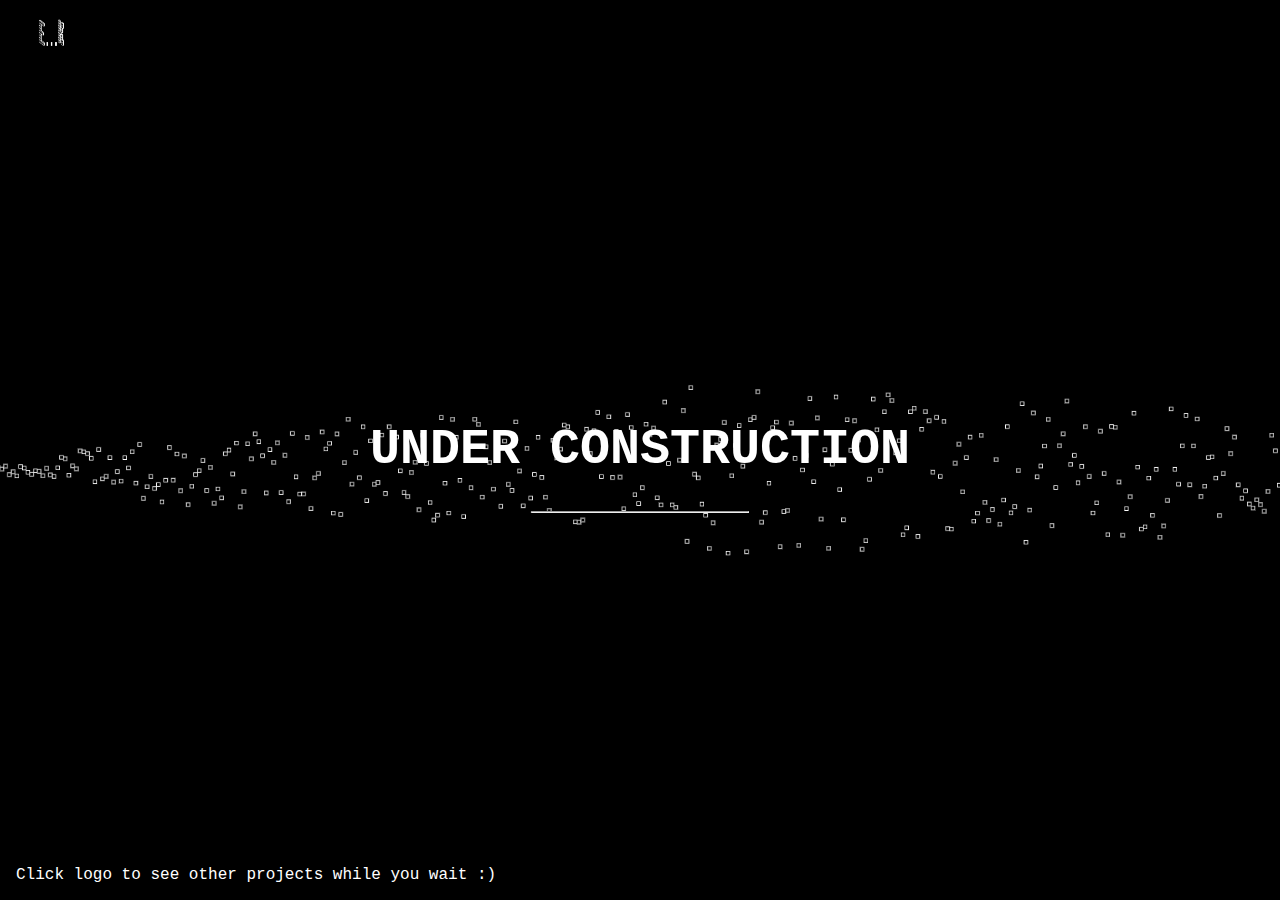
<file: index.html>
<!DOCTYPE html>
<html>
<style>
body, html {
  height: 100%;
  margin: 0;
}

.bgimg {
  background-image: url('PXLTD_bg_screenshot.png');
  height: 100%;
  background-position: center;
  background-size: cover;
  position: relative;
  color: white;
  font-family: "Courier New", Courier, monospace;
  font-size: 25px;
}

.topleft {
  position: absolute;
  top: 0;
  left: 16px;
}

.bottomleft {
  position: absolute;
  bottom: 0;
  left: 16px;
}

.middle {
  position: absolute;
  top: 50%;
  left: 50%;
  transform: translate(-50%, -50%);
  text-align: center;
}

hr {
  margin: auto;
  width: 40%;
}

img{
  height:70px;
  width:70px;
}

p{
  font-size: 1rem;
}
</style>
<body>

<div class="bgimg">
  <div class="topleft">
    <a href="https://github.com/Ewutarek"><img src="EwutarekLogo.png" alt="Logo"/></a>
  </div>
  <div class="middle">
    <h1>UNDER CONSTRUCTION</h1>
    <hr>
    
  </div>
  <div class="bottomleft">
    <p>Click logo to see other projects while you wait :)</p>
  </div>
</div>

</body>
</html>
</file>
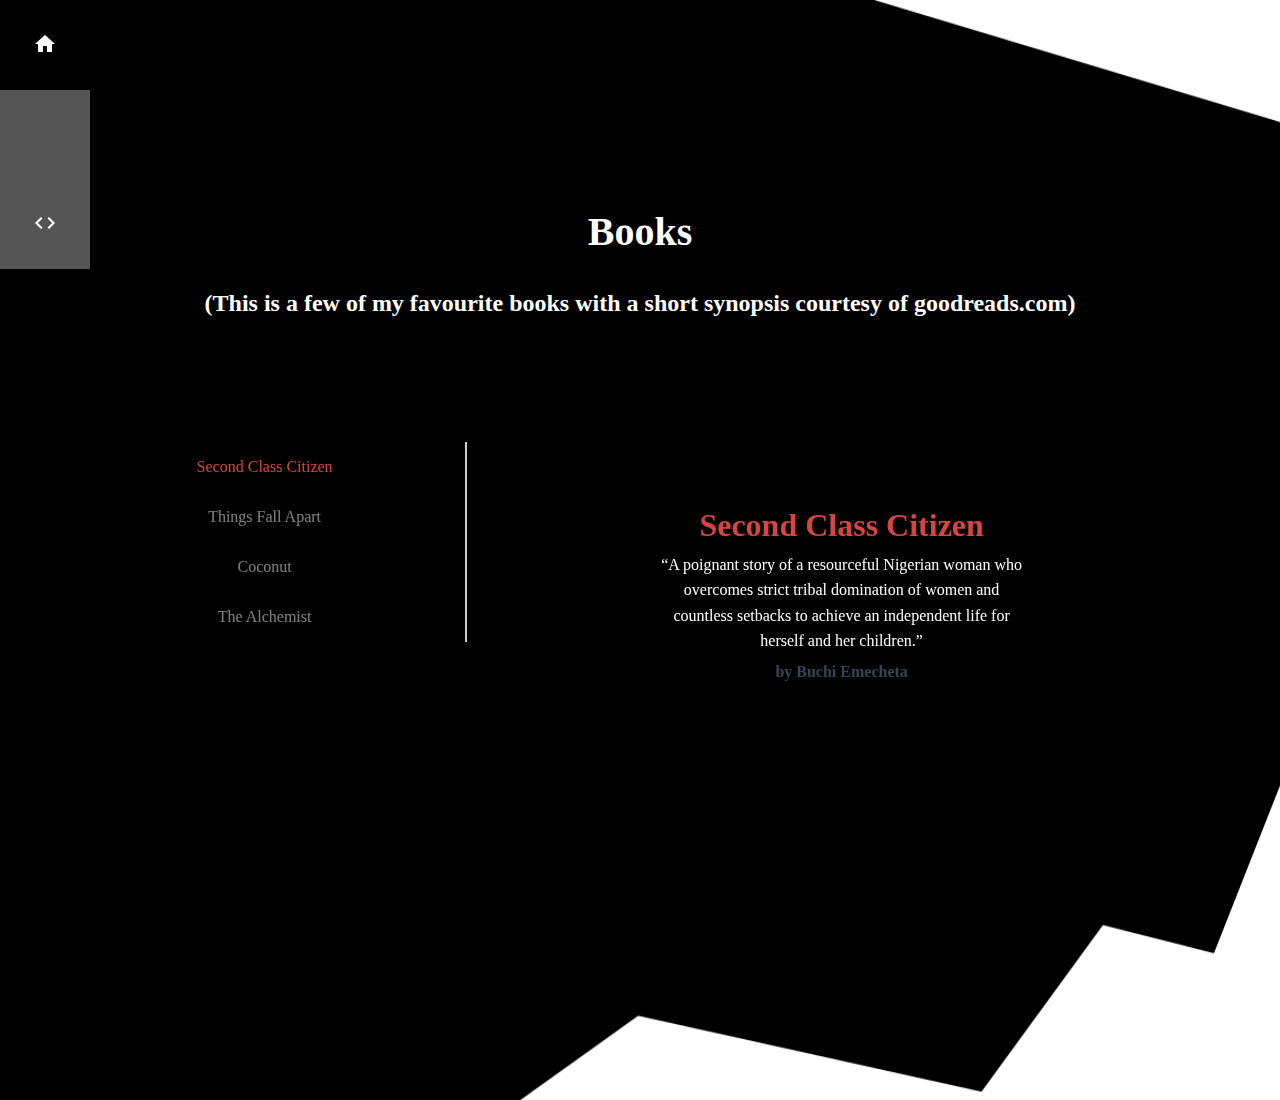
<file: books.html>
<!DOCTYPE html>
<html lang="en" dir="ltr">
<head>
  <meta name="viewport" content="width=device-width, initial-scale=1">
  <meta charset="utf-8">
  <title>Books</title>
  <link rel="stylesheet" href="styles.css">
  <link rel="stylesheet" href="https://fonts.googleapis.com/icon?family=Material+Icons">
</head>
<body class = "books_page">
    <nav class="navbar">
        <ul>
            <li><a href="index.html"><i class="material-icons">home</i></a></li>
            <li><a href="#"><i class="material-icons">sports</i></a></li>
            <li><a href="coding.html"><i class="material-icons">code</i></a></li>
          </ul>
        </nav>
  <div class="col-sm-7 mx-auto">
    <header class="section-header text-center">
      <span class="h1 d-block">
        Books
      </span>
      <h2>
        (This is a few of my favourite books with a short synopsis courtesy of goodreads.com)
      </h2>
    </header>
  </div>
  
  <div id="flex-container" class="books">
    <div id="left-zone">
      <ul class="list">
        <li class="item">
          <input type="radio" id="radio_book-1" name="basic_carousel" checked="checked" />
          <label class="label_book-1" for="radio_book-1">Second Class Citizen</label>
          <div class="content-test content_book-1">
            <span class="picto"></span>
            <h1>Second Class Citizen</h1>
            <p>
                “A poignant story of a resourceful Nigerian woman who overcomes strict tribal domination of women 
                and countless setbacks to achieve an independent life for herself and her children.”
            </p>
            <p class="bookFrom">by Buchi Emecheta</p>
          </div>
        </li>
        <li class="item">
          <input type="radio" id="radio_book-2" name="basic_carousel" />
          <label class="label_book-2" for="radio_book-2">Things Fall Apart</label>
          <div class="content-test content_book-2">
            <span class="picto"></span>
            <h1>Things Fall Apart</h1>
            <p>
                “A simple story of a "strong man" whose life is dominated by fear and anger, 
                Things Fall Apart is written with remarkable economy and subtle irony. Uniquely and richly African,
                at the same time it reveals Achebe's keen awareness of the human qualities common to men of all
                times and places.”
            </p>
            <p class="bookFrom">by Chinua Achebe </p>
            <br>
          </div>
        </li>
        <li class="item">
          <input type="radio" id="radio_book-3" name="basic_carousel" />
          <label class="label_book-3" for="radio_book-3">Coconut</label>
          <div class="content-test content_book-3">
            <span class="picto"></span>
            <h1>Coconut</h1>
            <p>
                “Debut novel about growing up black in white suburbs, where the cost of fitting in can be your 
                very identity. Redefining what it means to be young, black and beautiful in the the New South 
                Africa.”
            </p>
            <p class="bookFrom">by Kopano Matlwa</p>
          </div>
        </li>
        <li class="item">
          <input type="radio" id="radio_book-4" name="basic_carousel" />
          <label class="label_book-4" for="radio_book-4">The Alchemist</label>
          <div class="content-test content_book-4">
            <span class="picto"></span>
            <h1>The Alchemist</h1>
            <p> 
                the mystical story of Santiago, an Andalusian shepherd boy who yearns to travel in search of a 
                worldly treasure. His quest will lead him to riches far different, and far more satisfying,
                listening to our hearts, of recognizing opportunity and learning to read the omens strewn 
                along life's path, and, most importantly, to follow our dreams.
            </p>
            <p class="bookFrom">by Paulo Coelho</p>
            <br>
          </div>
        </li>
      </ul>
    </div>
    <div id="right-zone"></div>
  </div>
</body>

</html>
</file>
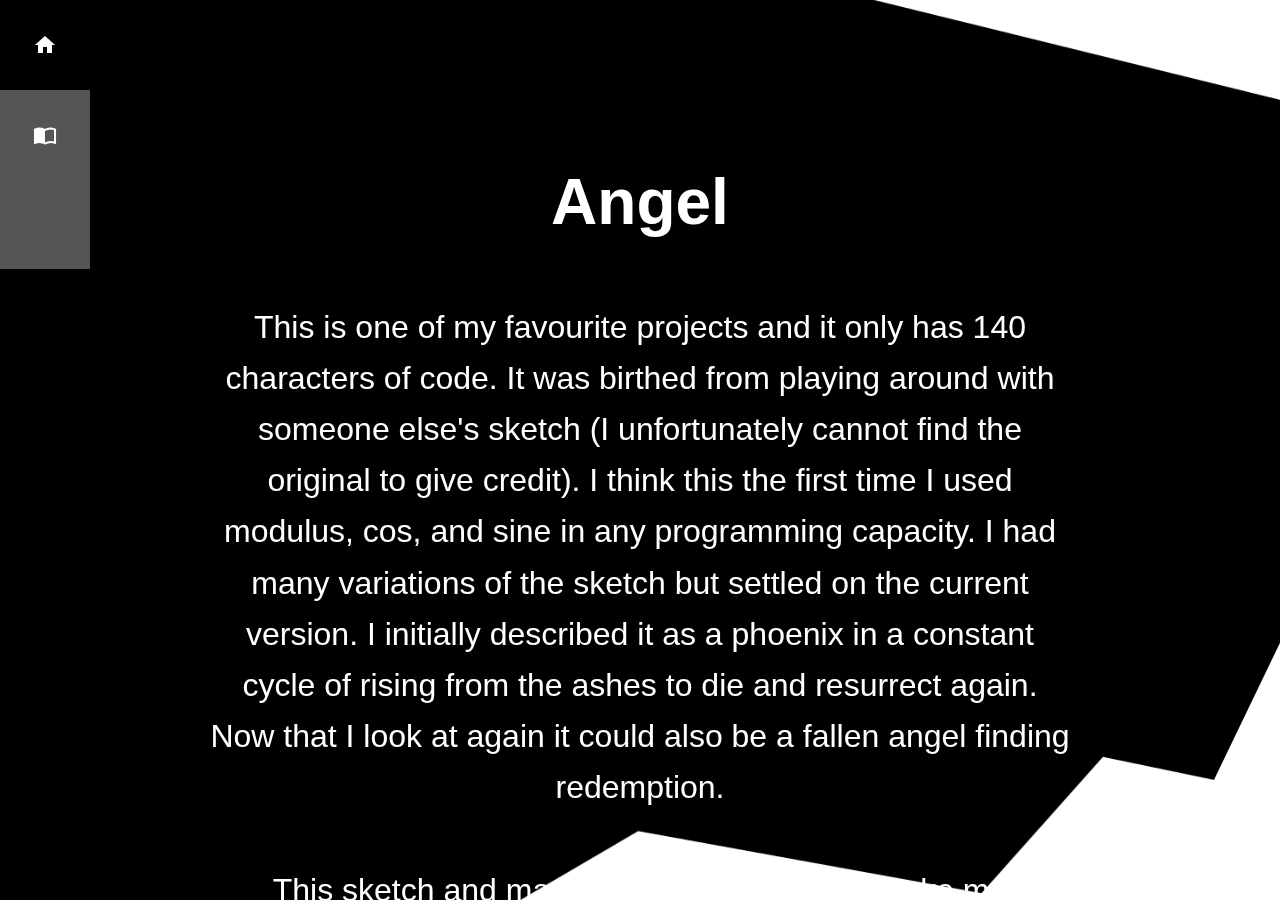
<file: coding.html>
<!DOCTYPE html>
<html>
<head>
<title>Coding</title>
<meta name="viewport" content="width=device-width, initial-scale=1.0">
<link rel="stylesheet" href="styles.css">
<link rel="stylesheet" href="https://fonts.googleapis.com/icon?family=Material+Icons">
<script src="//toolness.github.io/p5.js-widget/p5-widget.js"></script>

</head>
<body>


    <nav class="navbar">
        <ul>
            <li><a href="index.html"><i class="material-icons">home</i></a></li>
            <li><a href="books.html"><i class="material-icons">import_contacts</i></a></li>
            <li><a href="#"><i class="material-icons">sports</i></a></li>
          </ul>
     </nav>
     
     

     <div class="container">
        <section id="angel_desc">
            <h1>Angel</h1>
                <div class="flip-box">
                    <div class="flip-box-inner">
                        <div class="flip-box-front">
                        <p class="lead" style="font-size:xx-large;padding:5%;">
                            This is one of my favourite projects and it only has 140 characters of code. It was birthed from playing 
                            around with someone else's sketch (I unfortunately cannot find the original to give credit).
                            I think this the first time I used modulus, cos, and sine in any programming capacity.
                            I had many variations of the sketch but settled on the current version.
                            I initially described it as a phoenix in a constant cycle of rising from the ashes to 
                            die and resurrect again. Now that I look at again it could also be a fallen angel finding redemption.

                            <br>
                            <br>
                            This sketch and many others I have made make me appreciate the versatility of programming. It is not about 
                            always "hacking" and Facebook, Google and other imagery associated with programming. 
                            It can also be art and music and other field where programming seems the least likely to occur.
                            <br>
                            <br>
                            <em>
                                (Hover your mouse over this text block to see the results behind and play around with
                                 the code.)
                            </em>  
                        </p>
                        </div>
                        <div class="flip-box-back">
                         <script type ="text/p5" src="Angel/sketch.js" 
                         data-autoplay data-preview-width="512" data-height="700">
                         </script>
                        </div>
                    </div>
                </div>
          </section>
         
         
         <section id="noise_desc">
            <h1>Noise</h1>
            <div class="flip-box">
                <div class="flip-box-inner">
                    <div class="flip-box-front">
                        <p class="lead" style="font-size:xx-large;padding:5%;">
                           
                            This sketch was a bit of a doozy because I was working with the z-axis and a moving terrain.
                            I do not think I knew what I was doing 70% of the time and I had to challenge myself to 
                            understand the source material to make sound decisions about changes.   
                            <br>
                            <br>
                            Another adapted sketch
                            <br>
                            <em>
                                (Hover your mouse over this text block to see the results behind. 
                                This one is not embedded unfortunatley but you can still enjoy it)
                            </em>  
                        </p>
                    </div>
                    <div class="flip-box-back">
                    <iframe src="3d_terrain\3d_terrain.html" width="30%" height="75%" style="border: none;padding-top: 5%;">
                    </iframe>
                    </div>
                </div>
            </div>
         </section>
         
       

          <section id="roboArm_desc">
            <h1>Robotic Arm</h1>
            <div class="flip-box">
                <div class="flip-box-inner">
                    <div class="flip-box-front">
                        <p class="lead" style="font-size:xx-large;padding:5%;">
                            This was a fun sketch. There were instructions on how to complete this, but it was not easy.
                            There was a lot of measuring and forgetting (then quickly remembering) how computer co-ordinates
                            are horrible. Crying, I might have shed a tear or two during and upon completion
                            <br>
                            <br>
                            <em>
                                P.S this embedded result is a bit wonky in the display. Check out the home page to see the proper result
                            </em>  
                            <br>
                            <br>
                            <em>
                                (Hover your mouse over this text block to see the results behind and play around
                                 with the code.)
                            </em>  
                        </p>
                    </div>
                    <div class="flip-box-back">
                    <script type ="text/p5" src="roboArm_sketch.js"
                      data-autoplay data-preview-width="512" data-height="600">
                     </script>
                    </div>
                </div>
            </div>
         </section>




     </div>
    


</body>
</html>
</file>
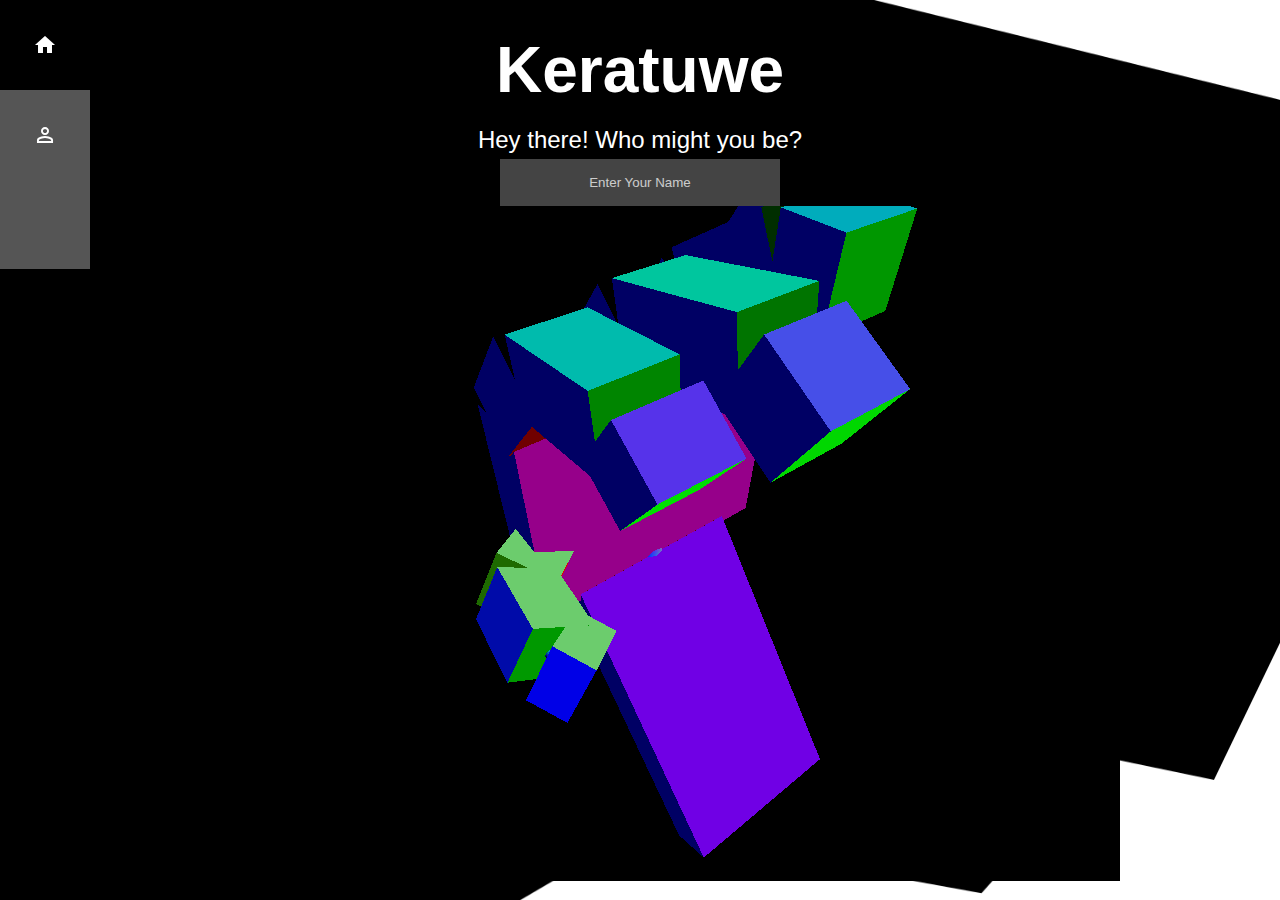
<file: index_real.html>
<!DOCTYPE html>
<html>
<head>
<title>Keratuwe</title>
<meta name="viewport" content="width=device-width, initial-scale=1.0">
<!-- p5js links -->
<script src="libraries/p5.min.js" type="text/javascript"></script>
<script src="libraries/p5.dom.js" type="text/javascript"></script>
<script src="libraries/p5.sound.js" type="text/javascript"></script>
<link rel="stylesheet" href="styles.css">
<link rel="stylesheet" href="https://fonts.googleapis.com/icon?family=Material+Icons">
<script src="myScript.js"></script>

</head>
<body>
    <div class="container">
        <nav class="navbar">
            <ul>
                <li><a href="#keratuwe"><i class="material-icons">home</i></a></li>
                <li><a href="#who-am-i"><i class="material-icons">person_outline</i></a></li>
                <li><a href="#interests"><i class="material-icons">emoji_symbols</i></a></li>
              </ul>
            </nav>

        <section id="keratuwe">
          <!-- <script src="sketch.js" type="text/javascript"></script> -->

          <h1>Keratuwe</h1> 

          <p class="lead">Hey there! Who might you be?</p>

          <button class="open-button" onclick="openForm()" id="enterNameBtn">Enter Your Name</button>
          <div class="form-popup" id="myForm">
            <form class="form-container" onsubmit= "return receiveName()">
              <h1>Enter Your Name Please</h1>
              <input type="text" placeholder="e.g. John or Johniella" id="userName" name="name"><br><br>
              <button type="submit" class="btn" onclick="formAndEnterBtn()">Submit</button>
              <button type="button" class="btn cancel" onclick="closeForm()">Close</button>
            </form>
          </div>
          <p id ="hiUser" class = "lead" style="font-weight: 700;"></p>
          <iframe id ="roboArm" src="roboArm.html" width="400px" height="400px"></iframe>
          
        </section>

        <section id="who-am-i">
            <h1>Who Am I</h1>
            <p class="lead">I am an aspiring software engineer based in the UK and this site is just a glimpse into 
              who I am. I have had an interest in programming since high school and my first language/dev tool was 
              the Delphi IDE(yeah…I know).<br>Since then I have had burning passion for programming and am mostly 
              inclined towards games programming, though I am interested in other fields where programming can be applied too!
            </p>
              <iframe id ="lsystem" src="\lsystem_assignment3\lSystem.html" width="500px" height="500px"></iframe>
              <p class="lead"> To restart the sketch: Right click on the drawing then press 'R' </p>
           <i class="arrow down"></i>
        </section>

        <section id="interests">
            <h1>Interests</h1>
            <p class="lead">Take a lookt at some of my interests</p>
            
         
            <div class="carousel-container">
                <a href="books.html">
                    <div class="card">
                        <h3 class="title">Books</h3>
                        <div class="bar">
                            <div class="emptybar"></div>
                            <div class="filledbar"></div>
                        </div>
                        <div class="circle">
                        <img src="99.gif" alt="flipping book"/>
                        </div>
                    </div>
                </a>
              
              
                <div class="card">
                    <h3 class="title">Sports</h3>
                    <div class="bar">
                      <div class="emptybar"></div>
                      <div class="filledbar"></div>
                    </div>
                    <div class="circle">
                      <img src="809.gif" alt="bouncing ball"/>
                    </div>
                </div>
 
            
              <a href="coding.html">
                <div class="card">
                    <h3 class="title">Coding</h3>
                    <div class="bar">
                      <div class="emptybar"></div>
                      <div class="filledbar"></div>
                    </div>
                    <div class="circle">
                    <img src="777.gif" alt="Spinning laptop"/>
                    </div>
                  </div>
              </a>
             
             
            </div>
        </section>
      </div>

</body>
</html>
</file>
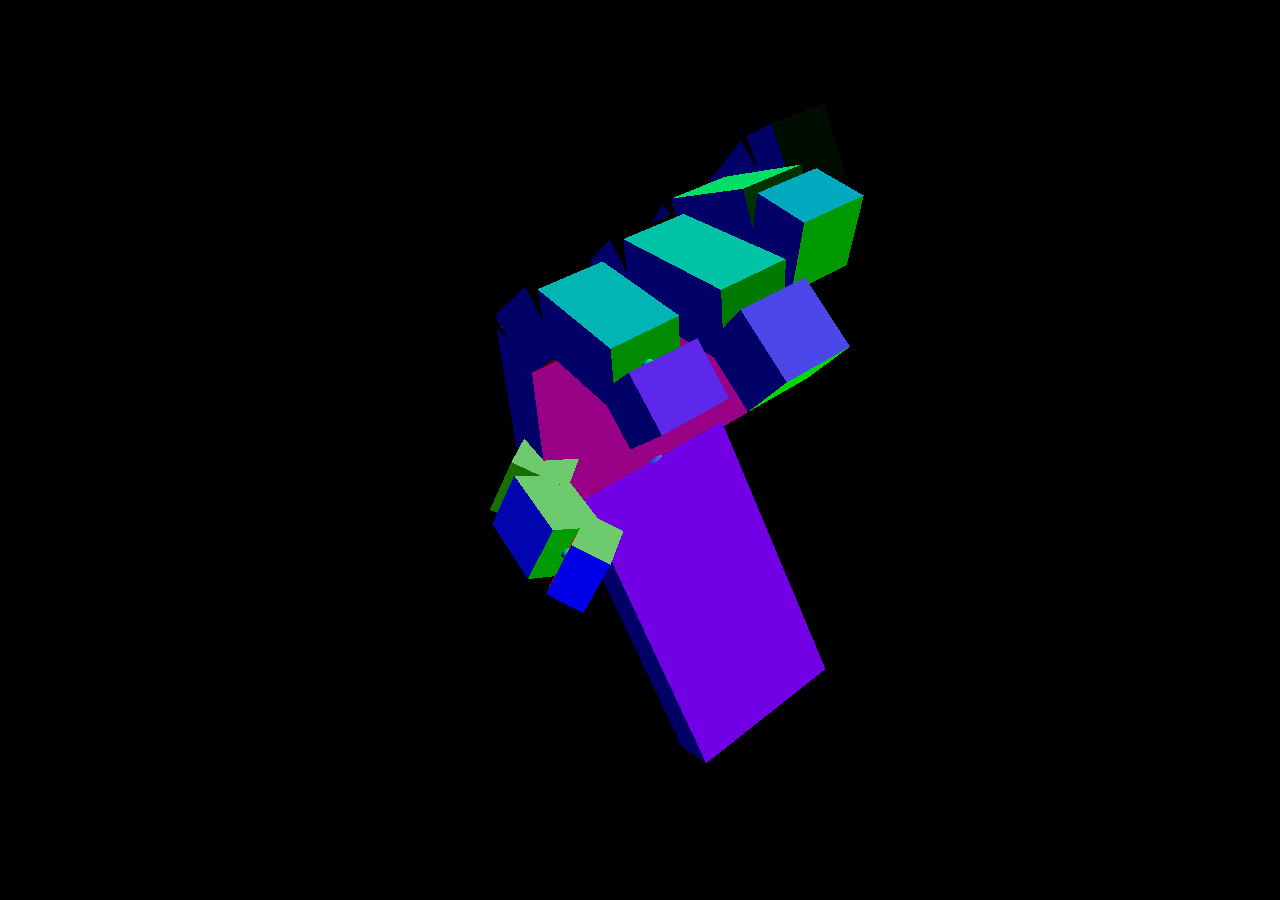
<file: roboArm.html>
<!DOCTYPE html>
<html>
  <head>
    <meta charset="UTF-8">
    <title>2D Transformation</title>
    <script src="libraries/p5.min.js" type="text/javascript"></script>

    <script src="libraries/p5.dom.js" type="text/javascript"></script>
    <script src="libraries/p5.sound.js" type="text/javascript"></script>

    <script src="roboArm_sketch.js" type="text/javascript"></script>

    <style> body {padding: 0; margin: 0;} canvas {vertical-align: top;} </style>
  </head>
  <body>
  </body>
</html>
</file>
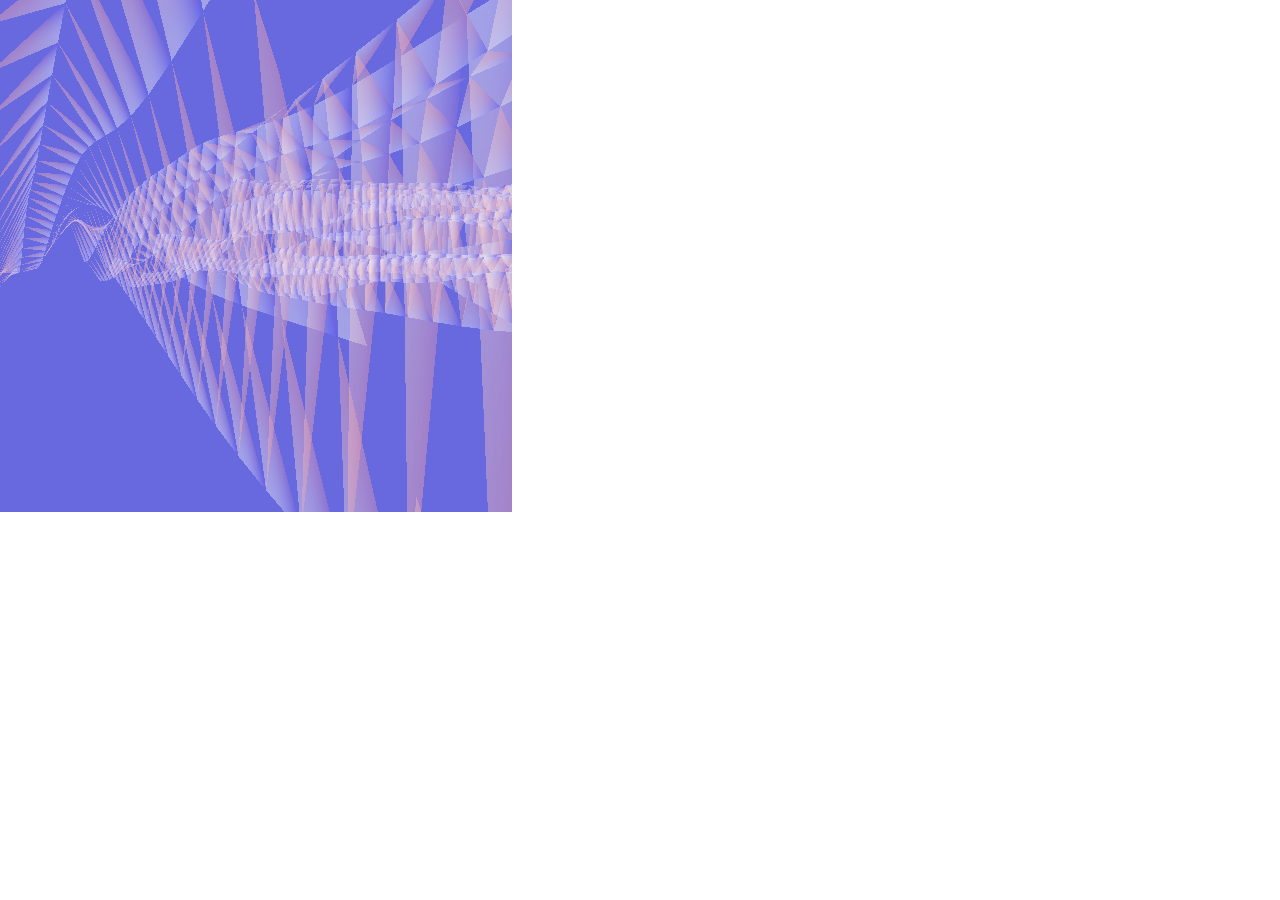
<file: 3d_terrain/3d_terrain.html>
<!DOCTYPE html>
<html>
  <head>
    <meta charset="UTF-8">
    <title>3D_Terrain</title>
    <script src="libraries/p5.js" type="text/javascript"></script>

    <script src="libraries/p5.dom.js" type="text/javascript"></script>
    <script src="libraries/p5.sound.js" type="text/javascript"></script>

    <script src="sketch.js" type="text/javascript"></script>

    <style> body {padding: 0; margin: 0;} canvas {vertical-align: top;} </style>
  </head>
  <body>
  </body>
</html>
</file>
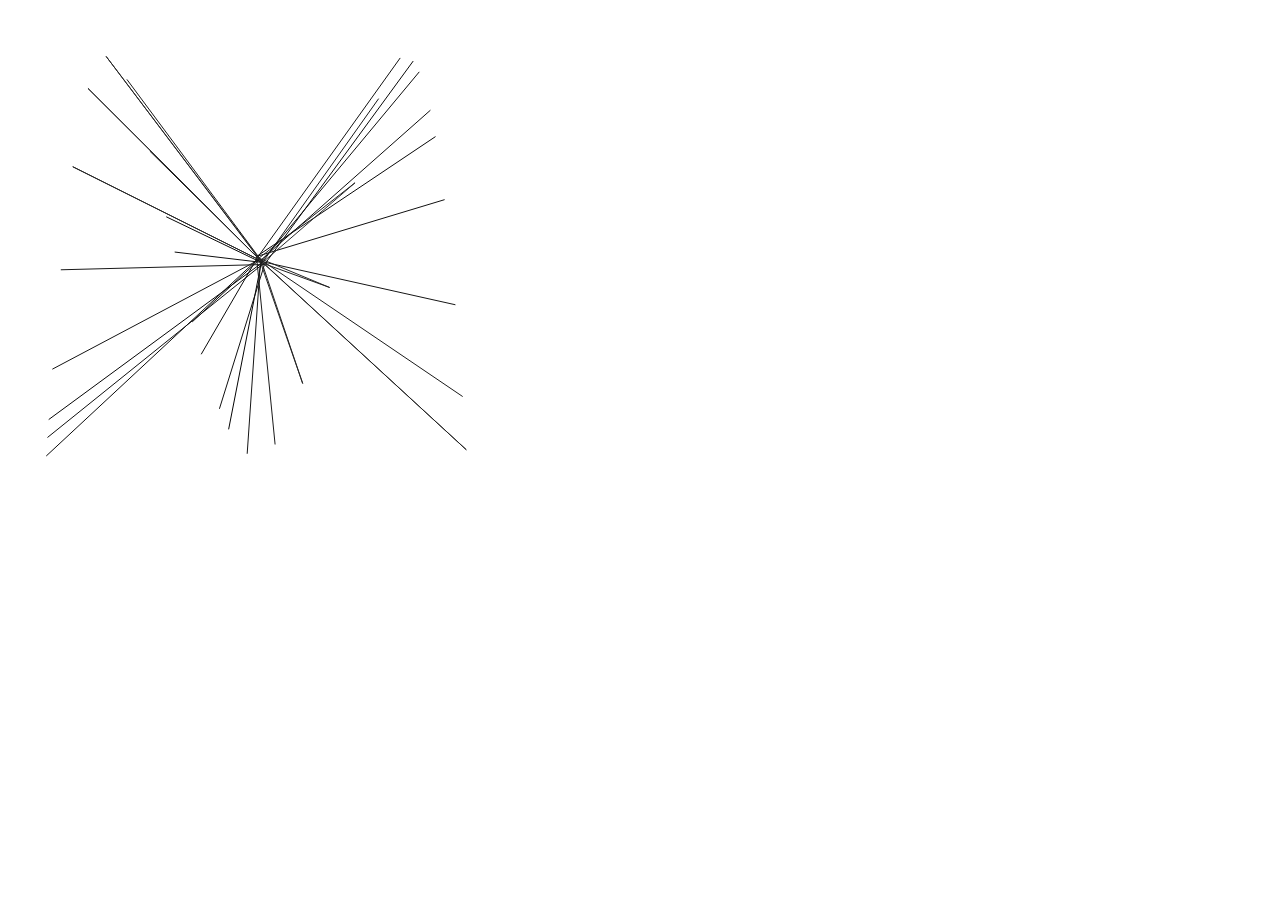
<file: Angel/angel.html>
<!DOCTYPE html>
<html>
  <head>
    <meta charset="UTF-8">
    <title>p5js Tweets</title>

    <script src="libraries/p5.js" type="text/javascript"></script>
    <script src="sketch.js" type="text/javascript"></script>

    <style> body {padding: 0; margin: 0;} canvas {vertical-align: top;} </style>
  </head>
  <body>
    <!-- Look inside sketch.js to find the tweets -->
  </body>
</html>
</file>
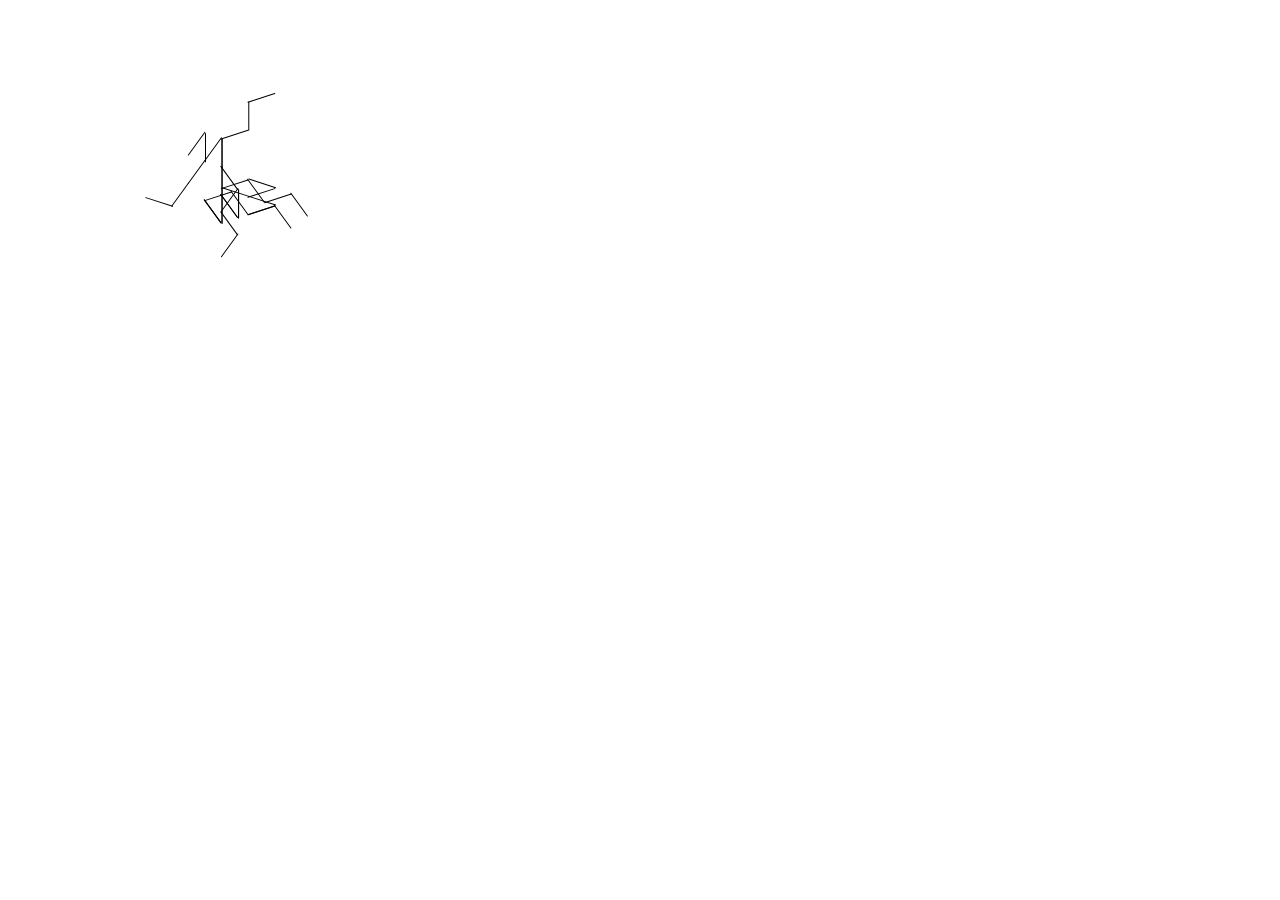
<file: lsystem_assignment3/lSystem.html>
<!DOCTYPE html><html><head>
    <script src="p5.min.js"></script>
    <script src="p5.dom.min.js"></script>
    <script src="p5.sound.min.js"></script>
    <link rel="stylesheet" type="text/css" href="style.css">
    <meta charset="utf-8">
  </head>
  <body>
    <script src="lSystem_sketch.js"></script>
  

</body></html>
</file>
<file: styles.css>
* {
    margin: 0;
    padding: 0;
  }
  
  body {
    font-family: Arial, Helvetica, sans-serif;
    /* background: #000000; */
    color: #fff;
    height: 100vh;
    line-height: 1.6;
    overflow: hidden;
    background-image: url("black_bgimg.png");
    background-size: 100% 100%;
    background-repeat: no-repeat;
  }
  p.lead{
    color:#fff;
  }
  
  .container {
    width: 100%;
    height: 100%;
    /* CSS Smooth Scroll */
    overflow-y: scroll; 
    scroll-behavior: smooth;
    scroll-snap-type: y mandatory;
  }
  
  .lead {
    font-size: 1.5rem;
  }
  /* ---------------------------------------------------------------------------------------------------------- */

  /* Navbar styling */
  /* .navbar {
    position: fixed;
    top: 0;
    z-index: 1;
    display: flex;
    width: 100%;
    height: 90px;
    font-size: 60px;
    background: rgba(0,0,0,0.7);
  }
  
  .navbar ul {
    display: flex;
    list-style: none;
    width: 100%;
    justify-content: center;
  }
  
  .navbar ul li {
    margin: 0 1rem;
    padding: 1rem;
  }
  
  .navbar ul li a {
    text-decoration: none;
    text-transform: uppercase;
    color: #f4f4f4;
  }
  
  .navbar ul li a:hover {
    color: skyblue;
  } */

  .navbar {
    width: 90px; /* Set a specific width */
    background-color: #555; /* Dark-grey background */
    position: fixed;
    top: 0;
  }
  
  .navbar a {
    display: block; /* Make the links appear below each other instead of side-by-side */
    text-align: center; /* Center-align text */
    padding: 16px; /* Add some padding */
    transition: all 0.3s ease; /* Add transition for hover effects */
    color: white; /* White text color */
    font-size: 36px; /* Increased font-size */
  }
  
  .navbar a:hover {
    background-color: #000; /* Add a hover color */
  }
  
  
  
  
  /* ---------------------------------------------------------------------------------------------------------- */

  /* Section styling */
  section {
    display: flex;
    flex-direction: column;
    align-items: center;
    justify-content: center;
    text-align: center;
    width: 100%;
    height: 100vh;
   
    /* Scroll Snap */
    scroll-snap-align: center;
  }
  section h1 {
    font-size: 4rem;
  
  }

  section#keratuwe {
    /* background-image: #000000 ; */
    background-image: url("black_bgimg.png");
    background-size: 100% 100%;
    background-repeat: no-repeat;
  }

  section#who-am-i{
    background: #fff ;
  }
  #who-am-i h1 {
    color: #000;
  }
  #who-am-i p {
    color: #000;
  }

  section#interest{
    background-image: url("black_bgimg.png");
    background-size: 100% 100%;
    background-repeat: no-repeat;
  }
  
  
  
  /* Style for navigation arrow */
    .arrow {
      border: solid white;
      border-width: 0 3px 3px 0;
      display: inline-block;
      padding: 3px;
    }
  
    .down {
      transform: rotate(45deg);
      -webkit-transform: rotate(45deg);
    }
  
  
    /* The form open button- active by default */
    .open-button {
      background-color: #555;
      color: white;
      padding: 16px 20px;
      border: none;
      cursor: pointer;
      opacity: 0.8;
      width: 280px;
    }
    
    /* The popup form - hidden by default */
    .form-popup {
      display: none;
      bottom: 0;
      border: 3px solid #888888;
      z-index: 9;
    }
    
    /* Add styles to the form container */
    .form-container {
      max-width: 300px;
      padding: 10px;
      background-color: #888888;
    }
    
    .form-container h1{
      font-size: 1rem;
      color: black;
    }
    /* Full-width input fields */
    .form-container input[type=text] {
      width: 75%;
      padding: 15px;
      margin: 5px 0 22px 0;
      border: none;
      background: #f1f1f1;
    }
    
    /* When the inputs get focus, do something */
    .form-container input[type=text]:focus-within{
      background-color: #ddd;
      outline: none;
    }
    
    /* Set a style for the submit/login button */
    .form-container .btn {
      background-color: #4CAF50;
      color: white;
      padding: 16px 20px;
      border: none;
      cursor: pointer;
      width: 100%;
      margin-bottom:10px;
      opacity: 0.8;
    }
    
    /* Add a red background color to the cancel button */
    .form-container .cancel {
      background-color: red;
    }
    
    /* Add some hover effects to buttons */
    .form-container .btn:hover, .open-button:hover {
      opacity: 1;
    }
  
    
    /*-------------------------------------------------------------------------------------------------------  */
    /* iframes Styling */
  
    iframe#roboArm{
      /* display: none; */
      border: none;
      width: 75%;
      height: 75%;
    }
  
    iframe#lsystem{
      border: none;
  
    }
  
    /* ---------------------------------------------------------------------------------------------------------- */
  
    /* 
      Interests carousel styling
      from https://codepen.io/william-goldsworthy/pen/JzVajj

    */

    .card body {
      background-color: #000;
      font-family: 'Open Sans', sans-serif;
    }
    
    .carousel-container {
      top: 60px;
      left: calc(50% - 300px);
      display: flex;
      padding-top: 50px;
    }
    
    .card {
      display: flex;
      height: 340px;
      width: 340px;
      background-color: #fff;
      box-shadow: -1rem 0 3rem #000;
      transition: 0.4s ease-out;
      position: relative;
      left: 0px;
      border-radius: 50%;
    }
    
    .card:not(:first-child) {
        margin-left: -50px;
    }
    
    .card:hover {
      transform: translateY(-20px);
      transition: 0.4s ease-out;
    }
    
    .card:hover ~ .card {
      position: relative;
      left: 50px;
      transition: 0.4s ease-out;
    }
    
    .title {
      color: black;
      font-weight: 300;
      position: absolute;
      left: 100px;
      top: 15px;
    }
    
    .bar {
      position: absolute;
      top: 100px;
      left: 20px;
      height: 5px;
      width: 150px;
    }
    
    .emptybar {
      background-color: #2e3033;
      width: 100%;
      height: 100%;
    }
    
    
    .card:hover .filledbar {
      width: 120px;
      transition: 0.4s ease-out;
    }
    
    .circle {
      position: absolute;
      top: 150px;
      left: calc(50% - 60px);
    }
    
    .stroke {
      stroke: white;
      stroke-dasharray: 360;
      stroke-dashoffset: 360;
      transition: 0.6s ease-out;
    }
    
  
    .card:hover .stroke {
      stroke-dashoffset: 100;
      transition: 0.6s ease-out;
    }
  

/* -------------------------------------------------------------------------------------------------------------- */
/*
   Books page Styling 
  from https://codepen.io/pistell/pen/BqGpvR
*/
.books_page  {

    font-family: Tahoma;
    -moz-user-select: none;
    -webkit-user-select: none;
    -ms-user-select: none;
    user-select: none;
    padding-top: 200px;
  }
  .d-block{
    color: #fff;
    font-weight: 700;
    font-size: 2.5rem;
    display: block;
    margin: 0 auto;
    text-align: center;
    padding-bottom: 20px;
  }

  h2{
    color: #fff;
    display: block;
    margin: 0 auto;
    text-align: center;
    padding-bottom: 20px;
  }
  
  /* ============= Begin Books Flexbox ============ */
  #flex-container {
    display: -webkit-box;
    display: -ms-flexbox;
    display: flex;
    -ms-flex-wrap: wrap;
    flex-wrap: wrap;
    -webkit-box-pack: center;
    -ms-flex-pack: center;
    justify-content: center;
    -webkit-box-align: center;
    -ms-flex-align: center;
    align-items: center;
    width: 90%;
    /* min-height: 400px; */
    height: 100%;
    /* max-width: 1000px; */
    margin: auto;
    background-color: #000000;
    -webkit-box-shadow: 0 1px 3px rgba(0, 0, 0, 0.12),
      0 1px 2px rgba(0, 0, 0, 0.24);
    box-shadow: 0 1px 3px rgba(0, 0, 0, 0.12), 0 1px 2px rgba(0, 0, 0, 0.24);
    overflow: hidden;
    -webkit-box-orient: vertical;
    -webkit-box-direction: normal;
    -ms-flex-direction: column;
    flex-direction: column;
    position: relative;
  }
  
  #left-zone {
    height: 50%;
    -webkit-box-flex: 0;
    -ms-flex: 0 0 auto;
    flex: 0 0 auto;
    display: -webkit-box;
    display: -ms-flexbox;
    display: flex;
    width: 100%;
  }
  
  #left-zone .list {
    display: -webkit-box;
    display: -ms-flexbox;
    display: flex;
    list-style: none;
    -ms-flex-line-pack: stretch;
    align-content: stretch;
    -webkit-box-orient: vertical;
    -webkit-box-direction: normal;
    -ms-flex-direction: column;
    flex-direction: column;
    -webkit-box-flex: 1;
    -ms-flex: 1 1 auto;
    flex: 1 1 auto;
    margin: auto;
    padding: 0;
    -webkit-box-sizing: border-box;
    box-sizing: border-box;
  }
  
  .item input {
    display: none;
  }
  
  label {
    display: block;
    opacity: 0.5;
    height: 50px;
    text-align: center;
    line-height: 50px;
    position: relative;
  }
  
  label:hover {
    opacity: 0.75;
    cursor: pointer;
  }
  
  .content-test {
    position: absolute;
    right: 0;
    bottom: 0;
    opacity: 0;
    -webkit-transform: translateY(100%);
    -ms-transform: translateY(100%);
    transform: translateY(100%);
    height: 50%;
    width: 100%;
    -webkit-transition: 0.5s ease-out;
    -o-transition: 0.5s ease-out;
    transition: 0.5s ease-out;
    display: -webkit-box;
    display: -ms-flexbox;
    display: flex;
    -webkit-box-align: center;
    -ms-flex-align: center;
    align-items: center;
    -webkit-box-pack: center;
    -ms-flex-pack: center;
    justify-content: center;
    -webkit-box-orient: vertical;
    -webkit-box-direction: normal;
    -ms-flex-direction: column;
    flex-direction: column;
    pointer-events: none;
  }
  
  .content-test p {
    max-width: 50%;
    text-align: center;
  }
  
  #right-zone {
    width: 100%;
    -webkit-box-flex: 1;
    -ms-flex: 1 0 auto;
    flex: 1 0 auto;
    height: 50%;
  }
  
  input:checked ~ .content-test {
    -webkit-transform: translateY(0%);
    -ms-transform: translateY(0%);
    transform: translateY(0%);
    -webkit-transition: -webkit-transform 1s;
    transition: -webkit-transform 1s;
    -o-transition: transform 1s;
    transition: transform 1s;
    transition: transform 1s, -webkit-transform 1s;
    opacity: 1;
  }
  
  @media (min-width: 480px) {
    #flex-container {
      -webkit-box-orient: horizontal;
      -webkit-box-direction: normal;
      -ms-flex-direction: row;
      flex-direction: row;
      min-height: auto;
      height: 400px;
      /* position: absolute; */
      top: 0;
      bottom: 0;
      left: 0;
      right: 0;
    }
  
    #left-zone .list {
      border-right: 2px solid #cccccc;
    }
  
    .content-test {
      width: 65%;
      height: 100%;
      pointer-events: auto;
      -webkit-transform: translateY(-100%);
      -ms-transform: translateY(-100%);
      transform: translateY(-100%);
    }
  
    #left-zone {
      width: 35%;
    }
  
    #right-zone {
      height: 100%;
      width: 65%;
    }
  }
  /* If the screen size is 480px or less */
  @media (max-width: 480px) {
    .content_book-1 .picto {
      padding-top: 100px;
    }
    .content_book-2 .picto {
      padding-top: 100px;
    }
    .content_book-3 .picto {
      padding-top: 100px;
    }
    .content_book-4 .picto {
      padding-top: 100px;
    }
    .item > label {
      font-size: 1.3rem;
    }
  }
  
  .content_book-1 .picto {
    height: 100px;
    width: 100px;
    background-image: url("https://kinnareads.files.wordpress.com/2014/03/second-class-citizen.jpg");
    background-position: center;
    background-size: cover;
    background-repeat: no-repeat;
  }
  
  .content_book-1 h1 {
    color: #d64541;
    text-align: center;
  }
  
  .content_book-2 .picto {
    height: 100px;
    width: 100px;
    background-image: url("http://bookhaven.stanford.edu/wp-content/uploads/2013/03/thingsfallapart.jpeg");
    background-position: center;
    background-size: cover;
    background-repeat: no-repeat;
  }
  
  .content_book-2 h1 {
   color: #d64541;
    text-align: center;
  }
  
  .content_book-3 .picto {
    height: 100px;
    width: 100px;
    background-image: url("http://elbroide.com/wp-content/uploads/2017/03/Coconut.jpg");
    background-position: center;
    background-size: cover;
    background-repeat: no-repeat;
  }
  
  .content_book-3 h1 {
    color: #d64541;
    text-align: center;
  }
  
  .content_book-4 .picto {
    height: 100px;
    width: 100px;
    background-image: url("https://whatobuyblog.files.wordpress.com/2017/01/the-alchemist.jpg?w=1000");
    background-position: center;
    background-size: cover;
    background-repeat: no-repeat;
  }
  
  .content_book-4 h1 {
    color: #d64541;
    text-align: center;
  }
  
  .content-test h1:first-letter {
    text-transform: uppercase;
  }
  
  input:checked ~ label {
    opacity: 1;
    -webkit-animation: all 1s cubic-bezier(0.455, 0.03, 0.515, 0.955);
    animation: all 1s cubic-bezier(0.455, 0.03, 0.515, 0.955);
  }
  
  input:checked ~ label.label_book-1 {
    color: #d64541;
 
  }
  
  input:checked ~ label.label_book-2 {
    color: #d64541;
 
  }
  
  input:checked ~ label.label_book-3 {
    color: #d64541;
  
  }
  
  input:checked ~ label.label_book-4 {
    color: #d64541;
 
  }
  
  label.label_book-1:before {
    content: " ";
    display: block;
    position: absolute;
    width: 50px;
    height: 50px;
    margin-left: 15px;
    background-image: url("https://kinnareads.files.wordpress.com/2014/03/second-class-citizen.jpg");
    background-position: center;
    background-size: 75% 75%;
    background-repeat: no-repeat;
    border-radius: 50%;
  }
  
  label.label_book-2:before {
    content: " ";
    display: block;
    position: absolute;
    width: 50px;
    height: 50px;
    margin-left: 15px;
    background-image: url("http://bookhaven.stanford.edu/wp-content/uploads/2013/03/thingsfallapart.jpeg");
    background-position: center;
    background-size: 75% 75%;
    border-radius: 50%;
    background-repeat: no-repeat;
  }
  
  label.label_book-3:before {
    content: " ";
    display: block;
    position: absolute;
    width: 50px;
    height: 50px;
    margin-left: 15px;
    background-image: url("http://elbroide.com/wp-content/uploads/2017/03/Coconut.jpg");
    background-position: center;
    background-size: 75% 75%;
    background-repeat: no-repeat;
    border-radius: 50%;
  }
  
  label.label_book-4:before {
    content: " ";
    display: block;
    position: absolute;
    width: 50px;
    height: 50px;
    margin-left: 15px;
    background-image: url("https://whatobuyblog.files.wordpress.com/2017/01/the-alchemist.jpg?w=1000");
    background-position: center;
    background-size: 75% 75%;
    background-repeat: no-repeat;
    border-radius: 50%;
  }

  
  label:first-letter {
    text-transform: uppercase;
  }
  
  .label_book-1:hover {
   
    font-size: 1.2rem;
    -webkit-transition: font-size 0.5s;
    -o-transition: font-size 0.5s;
    transition: font-size 0.5s;
  }
  
  .label_book-2:hover {
    
    font-size: 1.2rem;
    -webkit-transition: font-size 0.5s;
    -o-transition: font-size 0.5s;
    transition: font-size 0.5s
  }
  
  .label_book-3:hover {
    
    font-size: 1.2rem;
    -webkit-transition: font-size 0.5s;
    -o-transition: font-size 0.5s;
    transition: font-size 0.5s
  }
  
  .label_book-4:hover {
  
    font-size: 1.2rem;
    -webkit-transition: font-size 0.5s;
    -o-transition: font-size 0.5s;
    transition: font-size 0.5s
  }
  
  p.bookState {
    margin-top: -5px;
    font-size: 0.8rem;
    font-style: italic;
    color: #808080d4;
  }
  
  p.bookFrom {
    margin-top: 5px;
    font-weight: bold;
    color: #33475c;
  }
  /* ============== End Books Flexbox ============= */
  /* ---------------------------------------------------------------------------------------------------------- */
  
  
/* --------------------------------------------------------------------------------------------------------------- */

/* Coding page Flip box Styling */
/* The flip box container - set the width and height to whatever you want. We have added the border property to demonstrate that the flip itself goes out of the box on hover (remove perspective if you don't want the 3D effect */
.flip-box {
  background-color: transparent;
  width: 75%;
  height: 55%;
}

/* This container is needed to position the front and back side */
.flip-box-inner {
  position: relative;
  width: 100%;
  height: 100%;
  text-align: center;
  transition: transform 0.8s;
  transform-style: preserve-3d;
}

/* Do an horizontal flip when you move the mouse over the flip box container */
.flip-box:hover .flip-box-inner {
  transform: rotateY(180deg);
}

/* Position the front and back side */
.flip-box-front, .flip-box-back {
  position: absolute;
  width: 100%;
  height: 100%;
  -webkit-backface-visibility: hidden; /* Safari */
  backface-visibility: hidden;
}

/* Style the front side */
.flip-box-front {
  background-color: #0000;
  color: black;
}

/* Style the back side */
.flip-box-back {
  background-color: white;
  color: white;
  transform: rotateY(180deg);
}
</file>
<file: lsystem_assignment3/style.css>
html, body {
  margin: 0;
  padding: 0;
}
</file>
